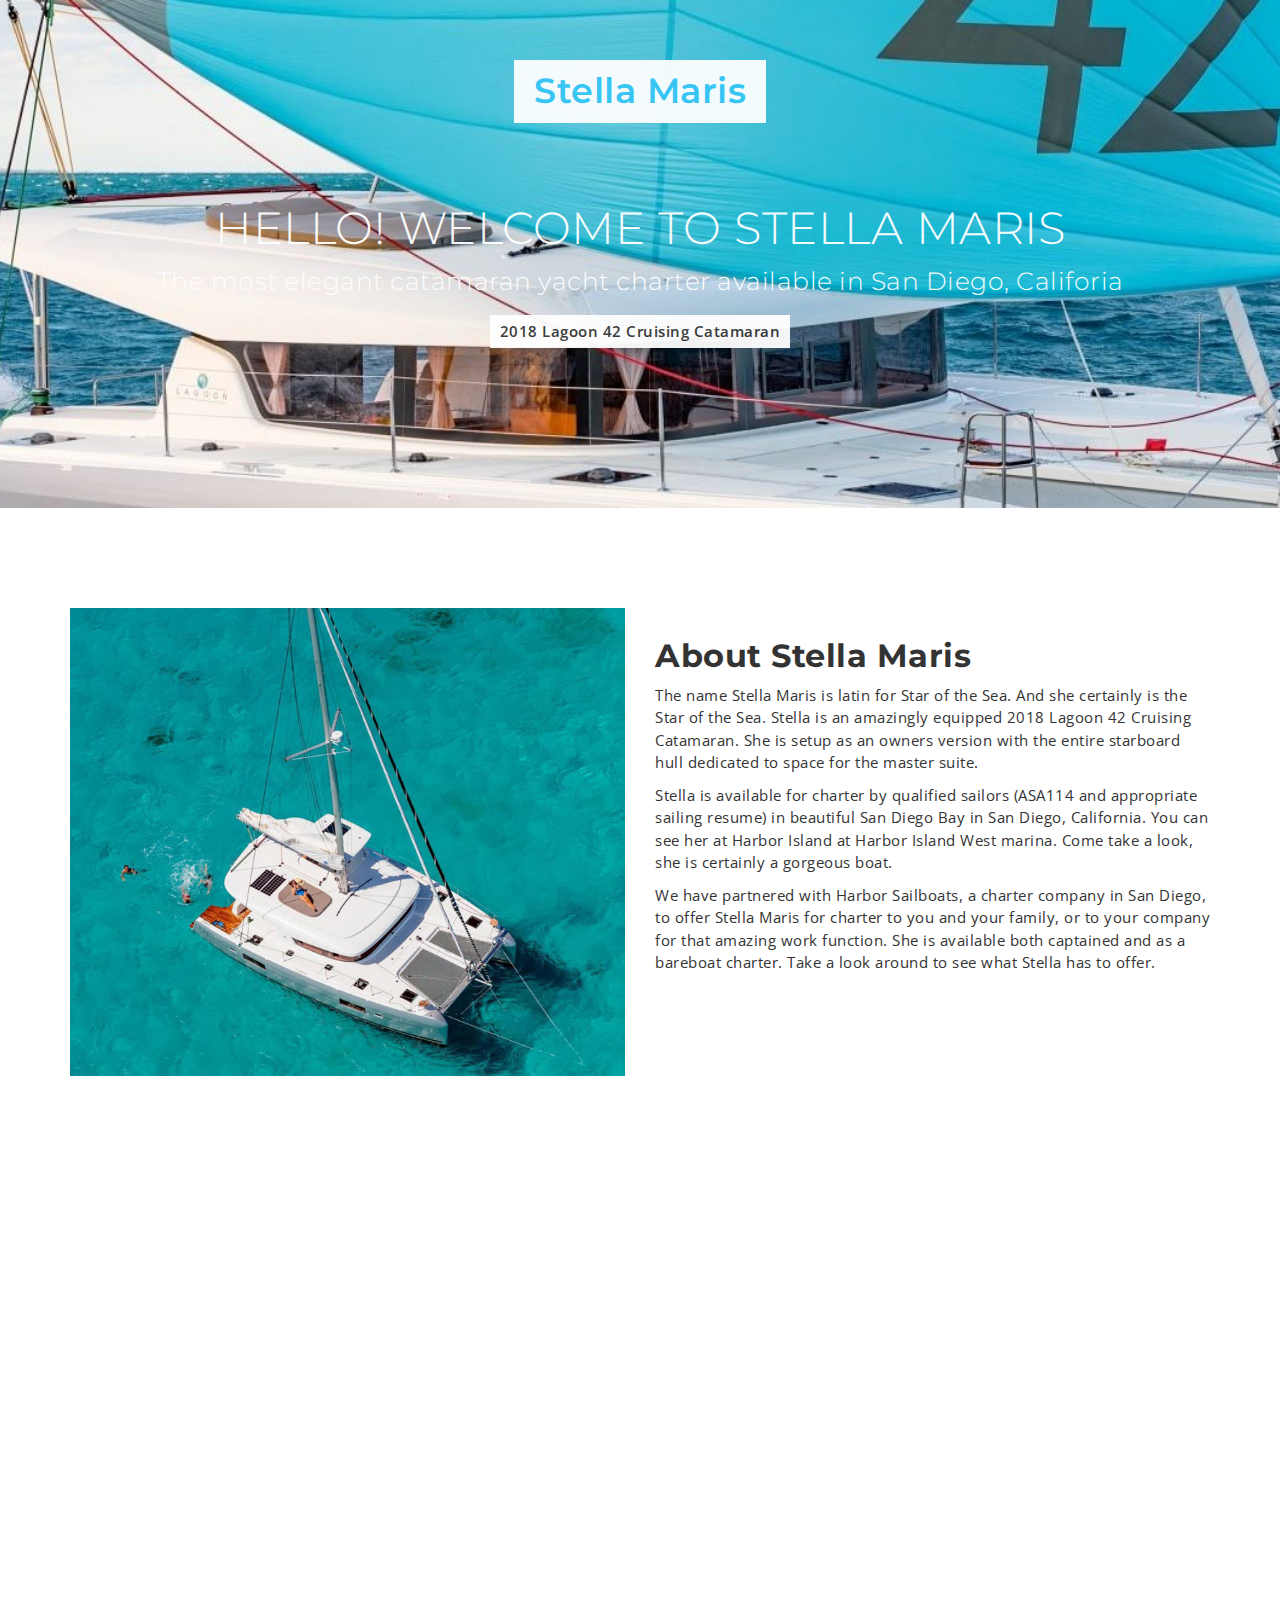
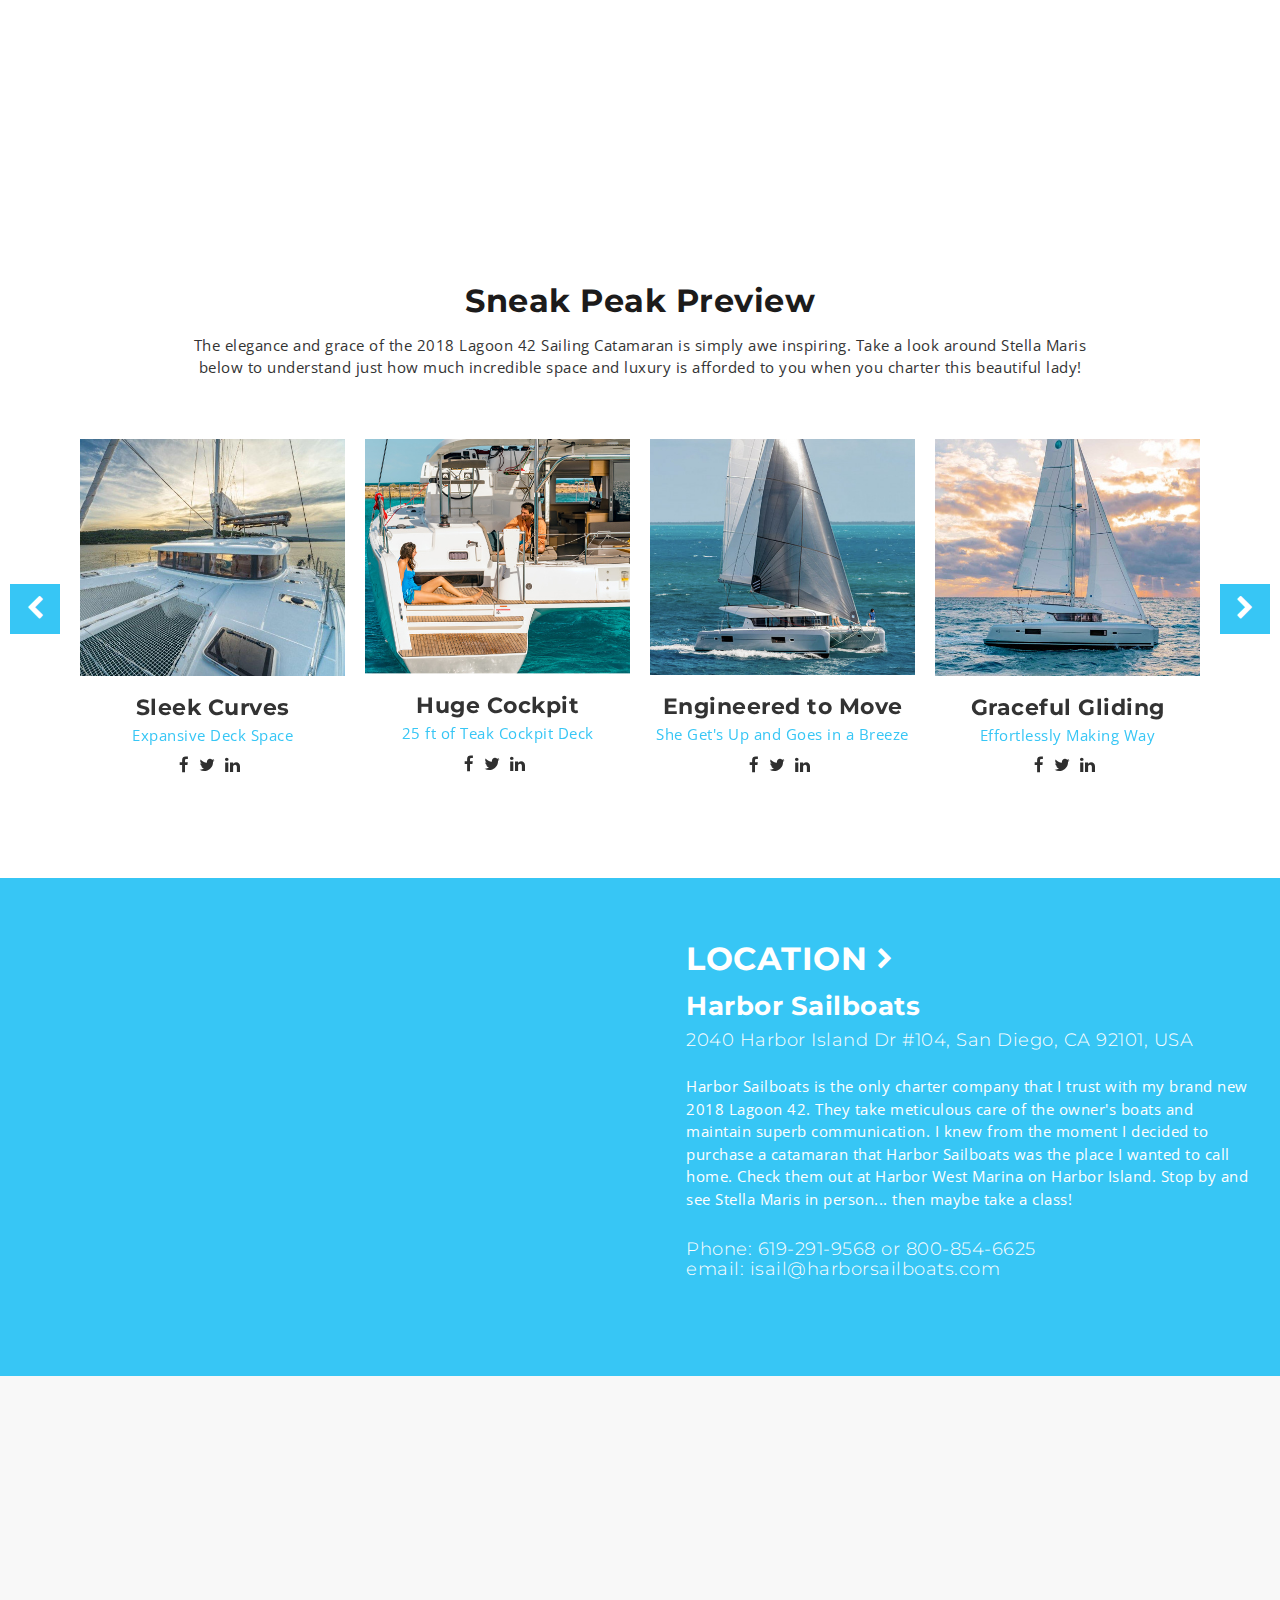
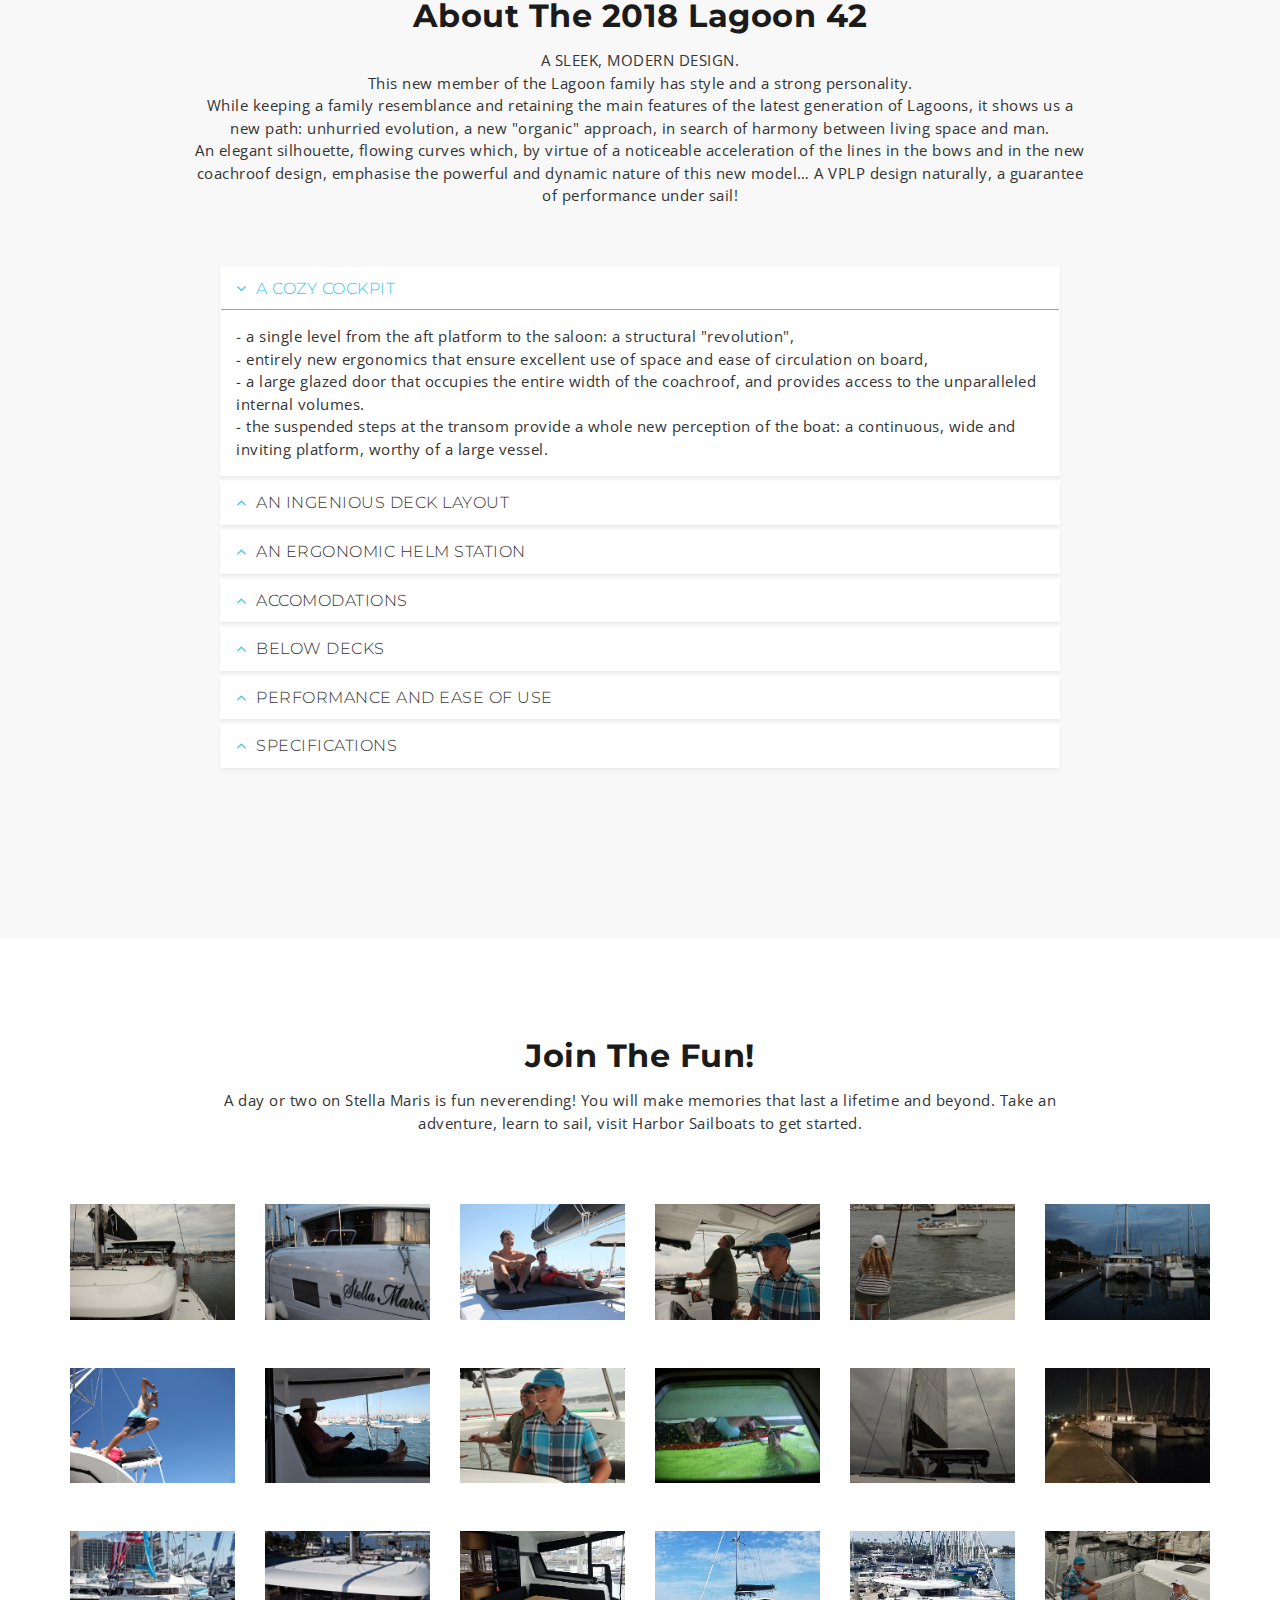
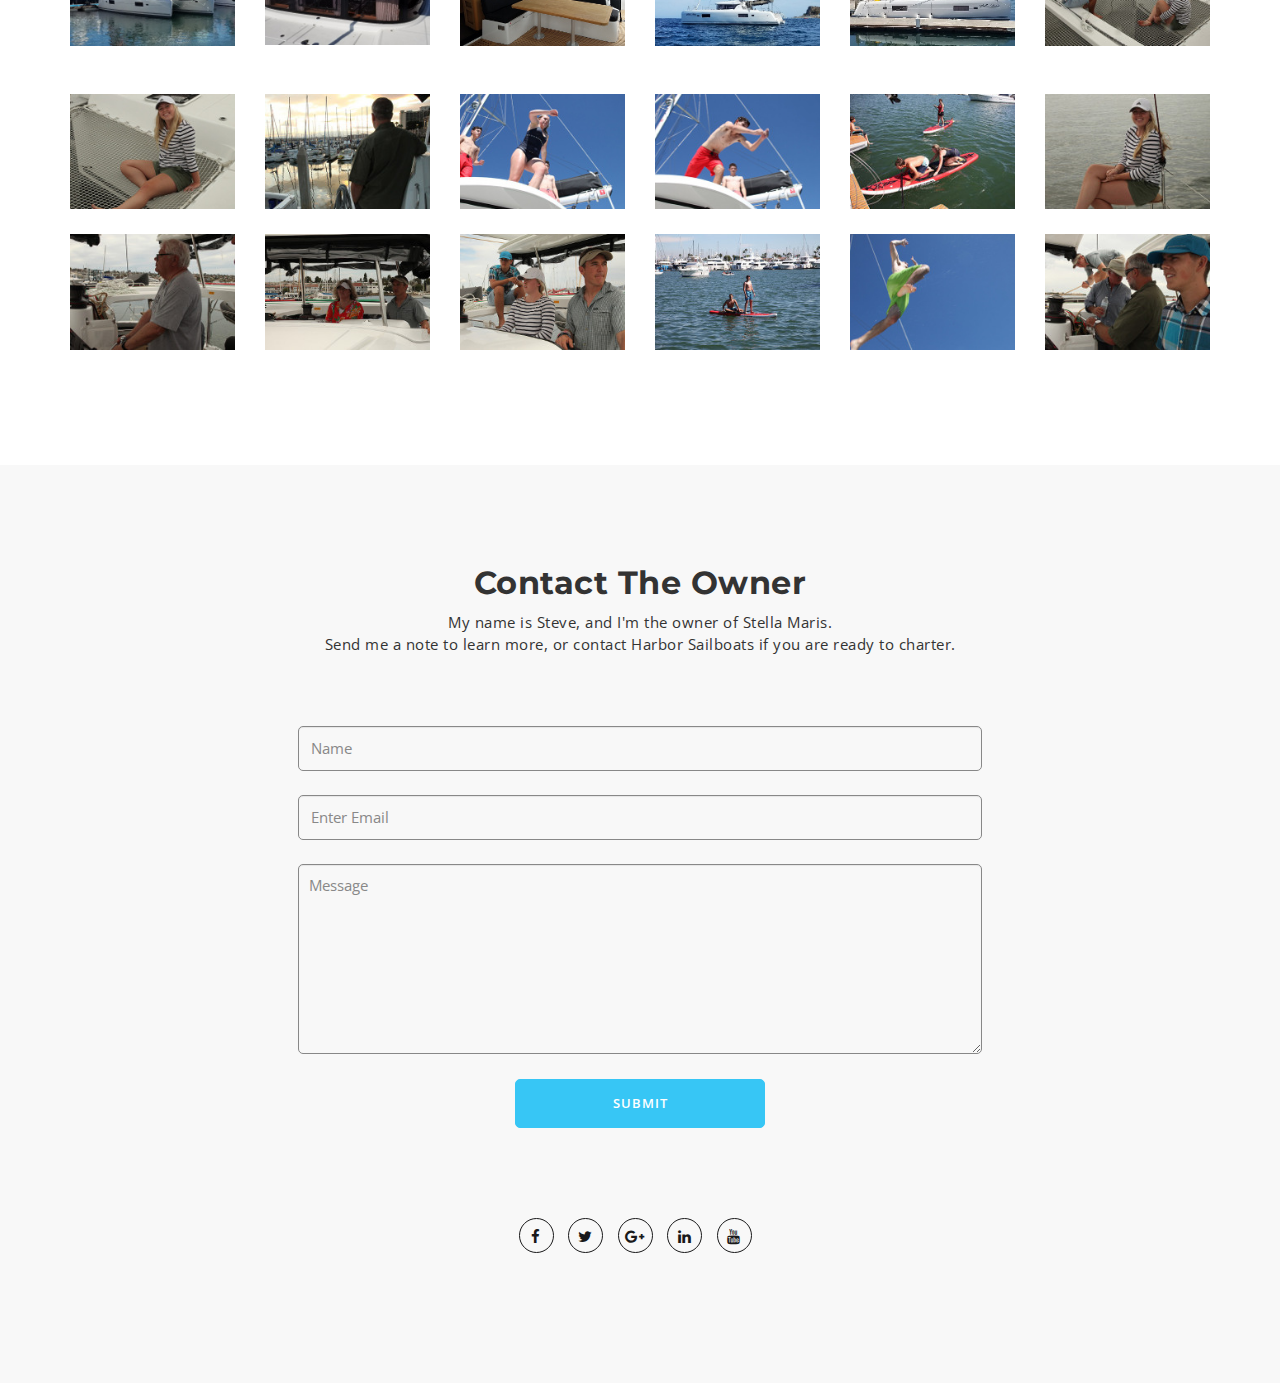
<file: Detail/index.html>
<!DOCTYPE html>
<html lang="en">
  <head>
    <meta charset="utf-8">
    <meta http-equiv="X-UA-Compatible" content="IE=edge">
    <meta name="viewport" content="width=device-width, initial-scale=1">
    <!-- The above 3 meta tags *must* come first in the head; any other head content must come *after* these tags -->
    <title>Stella Maris : Home</title>
    <!-- Favicon -->
    <link rel="shortcut icon" type="image/icon" href="assets/images/favicon.ico"/>
    <!-- Font Awesome -->
    <link href="https://maxcdn.bootstrapcdn.com/font-awesome/4.6.3/css/font-awesome.min.css" rel="stylesheet">
    <!-- Bootstrap -->
    <link href="assets/css/bootstrap.min.css" rel="stylesheet">
    <!-- Slick slider -->
    <link href="assets/css/slick.css" rel="stylesheet">
    <!-- Theme color -->
    <link id="switcher" href="assets/css/theme-color/lite-blue-theme.css" rel="stylesheet"> 

    <!-- Main Style -->
    <link href="style.css" rel="stylesheet">
	<!--Mobile Style  -->
	<link rel="stylesheet" href="assets/css/style-mobile.css">
    <!-- Fonts -->

    <!-- Open Sans for body font -->
	<link href="https://fonts.googleapis.com/css?family=Open+Sans:300,400,400i,600,700,800" rel="stylesheet">
	<!-- Montserrat for title -->
	<link href="https://fonts.googleapis.com/css?family=Montserrat" rel="stylesheet">
 
 
	
    <!-- HTML5 shim and Respond.js for IE8 support of HTML5 elements and media queries -->
    <!-- WARNING: Respond.js doesn't work if you view the page via file:// -->
    <!--[if lt IE 9]>
      <script src="https://oss.maxcdn.com/html5shiv/3.7.2/html5shiv.min.js"></script>
      <script src="https://oss.maxcdn.com/respond/1.4.2/respond.min.js"></script>
    <![endif]-->
  </head>
  <body>
  	
  	<!-- Start Header -->
	<header id="mu-hero" class="" role="banner">
		<!-- Start menu  -->
		<nav class="navbar navbar-fixed-top navbar-default mu-navbar">
		  	<div class="container">
			    <!-- Brand and toggle get grouped for better mobile display -->
			    <div class="navbar-header">
			      <button type="button" class="navbar-toggle collapsed" data-toggle="collapse" data-target="#bs-example-navbar-collapse-1" aria-expanded="false">
			        <span class="sr-only">Toggle navigation</span>
			        <span class="icon-bar"></span>
			        <span class="icon-bar"></span>
			        <span class="icon-bar"></span>
			      </button>

			      <!-- Logo -->
			      <a class="navbar-brand" href="index.html">Stella Maris</a>

			    </div>

			    <!-- Collect the nav links, forms, and other content for toggling -->
			    <div class="collapse navbar-collapse" id="bs-example-navbar-collapse-1">
			      	<ul class="nav navbar-nav mu-menu navbar-right">
			      		<li><a href="#mu-hero">Home</a></li>
				        <li><a href="#mu-about">About Stella</a></li>
			            <li><a href="#mu-speakers">Sneak Peak</a></li>
			            <li><a href="#mu-sponsors">The Fun</a></li>
			            <li><a href="#mu-contact">Contact</a></li>
			      	</ul>
			    </div><!-- /.navbar-collapse -->
		  	</div><!-- /.container-fluid -->
		</nav>
		<!-- End menu -->

		<div class="mu-hero-overlay">
			<div class="container">
				<div class="mu-hero-area">

					<!-- Start hero featured area -->
					<div class="mu-hero-featured-area">
						<!-- Start center Logo -->
						<div class="mu-logo-area">
							<!-- text based logo -->
							<a class="mu-logo" href="#">Stella Maris</a>
							<!-- image based logo -->
							<!-- <a class="mu-logo" href="#"><img src="assets/images/logo.jpg" alt="logo img"></a> -->
						</div>
						<!-- End center Logo -->

						<div class="mu-hero-featured-content">

							<h1>HELLO! WELCOME TO STELLA MARIS</h1>
							<h2>The most elegant catamaran yacht charter available in San Diego, Califoria</h2>
							<p class="mu-event-date-line">2018 Lagoon 42 Cruising Catamaran</p>

						</div>
					</div>
					<!-- End hero featured area -->

				</div>
			</div>
		</div>
	</header>
	<!-- End Header -->
	
	<!-- Start main content -->
	<main role="main">
		<!-- Start About -->
		<section id="mu-about">
			<div class="container">
				<div class="row">
					<div class="col-md-12">
						<div class="mu-about-area">
							<!-- Start Feature Content -->
							<div class="row">
								<div class="col-md-6">
									<div class="mu-about-left">
										<img class="" src="assets/images/about.jpg" alt="Men Speaker">
									</div>
								</div>
								<div class="col-md-6">
									<div class="mu-about-right">
										<h2>About Stella Maris</h2>
										<p>The name Stella Maris is latin for Star of the Sea. And she certainly is the Star of the Sea. Stella is an amazingly equipped 2018 Lagoon 42 Cruising Catamaran. She is setup as an owners version with the entire starboard hull dedicated to space for the master suite.</p>

										<p>Stella is available for charter by qualified sailors (ASA114 and appropriate sailing resume) in beautiful San Diego Bay in San Diego, California. You can see her at Harbor Island at Harbor Island West marina. Come take a look, she is certainly a gorgeous boat.</p>

										<p>We have partnered with Harbor Sailboats, a charter company in San Diego, to offer Stella Maris for charter to you and your family, or to your company for that amazing work function. She is available both captained and as a bareboat charter. Take a look around to see what Stella has to offer.</p>
									</div>
								</div>
							</div>
							<!-- End Feature Content -->

						</div>
					</div>
				</div>
			</div>
		</section>
		<!-- End About -->

		<!-- Start Video -->
		<section id="mu-video">
			<div class="mu-video-overlay">
				<div class="container">
					<div class="row">
						<div class="col-md-12">
							<div class="mu-video-area">
								<h2>Watch How Comfortable The Lagoon 42 Can Be!</h2>
								<a class="mu-video-play-btn" href="#"><i class="fa fa-play" aria-hidden="true"></i></a>
							</div>
						</div>
					</div>
				</div>
			</div>

			<!-- Start Video content -->
			<div class="mu-video-content">
				<div class="mu-video-iframe-area">
					<a class="mu-video-close-btn" href="#"><i class="fa fa-times" aria-hidden="true"></i></a>
					<iframe width="854" height="480" src="https://player.vimeo.com/video/160850432" frameborder="0" allowfullscreen></iframe>
				</div>
			</div>
			<!-- End Video content -->

		</section>
		<!-- End Video -->

		<!-- Start Speakers -->
		<section id="mu-speakers">
			<div class="container">
				<div class="row">
					<div class="col-md-12">
						<div class="mu-speakers-area">

							<div class="mu-title-area">
								<h2 class="mu-title">Sneak Peak Preview</h2>
								<p>The elegance and grace of the 2018 Lagoon 42 Sailing Catamaran is simply awe inspiring. Take a look around Stella Maris below to understand just how much incredible space and luxury is afforded to you when you charter this beautiful lady!</p>
							</div>

							<!-- Start Speakers Content -->
							<div class="mu-speakers-content">

								<div class="mu-speakers-slider">

									<!-- Start single speaker -->
									<div class="mu-single-speakers">
										<img src="assets/images/speaker-1.jpg" alt="speaker img">
										<div class="mu-single-speakers-info">
											<h3>Sleek Curves</h3>
											<p>Expansive Deck Space</p>
											<ul class="mu-single-speakers-social">
												<li><a href="https://www.facebook.com/harborsailboats/"><i class="fa fa-facebook"></i></a></li>
												<li><a href="https://twitter.com/HarborSailboats"><i class="fa fa-twitter"></i></a></li>
												<li><a href="https://www.linkedin.com/company/harbor-sailboats"><i class="fa fa-linkedin"></i></a></li>
											</ul>
										</div>
									</div>
									<!-- End single speaker -->

									<!-- Start single speaker -->
									<div class="mu-single-speakers">
										<img src="assets/images/speaker-2.jpg" alt="speaker img">
										<div class="mu-single-speakers-info">
											<h3>Huge Cockpit</h3>
											<p>25 ft of Teak Cockpit Deck</p>
											<ul class="mu-single-speakers-social">
												<li><a href="https://www.facebook.com/harborsailboats/"><i class="fa fa-facebook"></i></a></li>
												<li><a href="https://twitter.com/HarborSailboats"><i class="fa fa-twitter"></i></a></li>
												<li><a href="https://www.linkedin.com/company/harbor-sailboats"><i class="fa fa-linkedin"></i></a></li>
											</ul>
										</div>
									</div>
									<!-- End single speaker -->


									<!-- Start single speaker -->
									<div class="mu-single-speakers">
										<img src="assets/images/speaker-3.jpg" alt="speaker img">
										<div class="mu-single-speakers-info">
											<h3>Engineered to Move</h3>
											<p>She Get's Up and Goes in a Breeze</p>
											<ul class="mu-single-speakers-social">
												<li><a href="https://www.facebook.com/harborsailboats/"><i class="fa fa-facebook"></i></a></li>
												<li><a href="https://twitter.com/HarborSailboats"><i class="fa fa-twitter"></i></a></li>
												<li><a href="https://www.linkedin.com/company/harbor-sailboats"><i class="fa fa-linkedin"></i></a></li>
											</ul>
										</div>
									</div>
									<!-- End single speaker -->


									<!-- Start single speaker -->
									<div class="mu-single-speakers">
										<img src="assets/images/speaker-4.jpg" alt="speaker img">
										<div class="mu-single-speakers-info">
											<h3>Graceful Gliding</h3>
											<p>Effortlessly Making Way</p>
											<ul class="mu-single-speakers-social">
												<li><a href="https://www.facebook.com/harborsailboats/"><i class="fa fa-facebook"></i></a></li>
												<li><a href="https://twitter.com/HarborSailboats"><i class="fa fa-twitter"></i></a></li>
												<li><a href="https://www.linkedin.com/company/harbor-sailboats"><i class="fa fa-linkedin"></i></a></li>
											</ul>
										</div>
									</div>
									<!-- End single speaker -->

									<!-- Start single speaker -->
									<div class="mu-single-speakers">
										<img src="assets/images/speaker-5.jpg" alt="speaker img">
										<div class="mu-single-speakers-info">
											<h3>Master Suite Bath</h3>
											<p>Not Your Typical Boat Head</p>
											<ul class="mu-single-speakers-social">
												<li><a href="https://www.facebook.com/harborsailboats/"><i class="fa fa-facebook"></i></a></li>
												<li><a href="https://twitter.com/HarborSailboats"><i class="fa fa-twitter"></i></a></li>
												<li><a href="https://www.linkedin.com/company/harbor-sailboats"><i class="fa fa-linkedin"></i></a></li>
											</ul>
										</div>
									</div>
									<!-- End single speaker -->

									<!-- Start single speaker -->
									<div class="mu-single-speakers">
										<img src="assets/images/speaker-6.jpg" alt="speaker img">
										<div class="mu-single-speakers-info">
											<h3>Saloon With Space</h3>
											<p>Room to Relax</p>
											<ul class="mu-single-speakers-social">
												<li><a href="https://www.facebook.com/harborsailboats/"><i class="fa fa-facebook"></i></a></li>
												<li><a href="https://twitter.com/HarborSailboats"><i class="fa fa-twitter"></i></a></li>
												<li><a href="https://www.linkedin.com/company/harbor-sailboats"><i class="fa fa-linkedin"></i></a></li>
											</ul>
										</div>
									</div>
									<!-- End single speaker -->


									<!-- Start single speaker -->
									<div class="mu-single-speakers">
										<img src="assets/images/speaker-7.jpg" alt="speaker img">
										<div class="mu-single-speakers-info">
											<h3>The Galley</h3>
											<p>Room for a Chef</p>
											<ul class="mu-single-speakers-social">
												<li><a href="https://www.facebook.com/harborsailboats/"><i class="fa fa-facebook"></i></a></li>
												<li><a href="https://twitter.com/HarborSailboats"><i class="fa fa-twitter"></i></a></li>
												<li><a href="https://www.linkedin.com/company/harbor-sailboats"><i class="fa fa-linkedin"></i></a></li>
											</ul>
										</div>
									</div>
									<!-- End single speaker -->


									<!-- Start single speaker -->
									<div class="mu-single-speakers">
										<img src="assets/images/speaker-8.jpg" alt="speaker img">
										<div class="mu-single-speakers-info">
											<h3>Spacious Cabins</h3>
											<p>Light and Airy</p>
											<ul class="mu-single-speakers-social">
												<li><a href="https://www.facebook.com/harborsailboats/"><i class="fa fa-facebook"></i></a></li>
												<li><a href="https://twitter.com/HarborSailboats"><i class="fa fa-twitter"></i></a></li>
												<li><a href="https://www.linkedin.com/company/harbor-sailboats"><i class="fa fa-linkedin"></i></a></li>
											</ul>
										</div>
									</div>
									<!-- End single speaker -->
								</div>
							</div>
							<!-- End Speakers Content -->

						</div>
					</div>
				</div>
			</div>
		</section>
		<!-- End Speakers -->

		<!-- Start Venue -->
		<section id="mu-venue">
			<div class="mu-venue-area">
				<div class="row">

					<div class="col-md-6">
						<div class="mu-venue-map">
							<iframe src="https://www.google.com/maps/embed?pb=!1m18!1m12!1m3!1d3356.5060630636676!2d-117.21185962415237!3d32.72575054158334!2m3!1f0!2f0!3f0!3m2!1i1024!2i768!4f13.1!3m3!1m2!1s0x80deab0d3cc70043%3A0x1e513557027c5e20!2sHarbor+Sailboats!5e0!3m2!1sen!2sus!4v1509255397035" width="100%" height="500" frameborder="0" style="border:0" allowfullscreen></iframe>
                        </div>
					</div>

					<div class="col-md-6">
						<div class="mu-venue-address">
							<h2>LOCATION <i class="fa fa-chevron-right" aria-hidden="true"></i></h2>
							<h3>Harbor Sailboats</h3>
							<h4>2040 Harbor Island Dr #104, San Diego, CA 92101, USA</h4>
							<p>Harbor Sailboats is the only charter company that I trust with my brand new 2018 Lagoon 42. They take meticulous care of the owner's boats and maintain superb communication. I knew from the moment I decided to purchase a catamaran that Harbor Sailboats was the place I wanted to call home. Check them out at Harbor West Marina on Harbor Island. Stop by and see Stella Maris in person... then maybe take a class!</p>
                            <h4><br>Phone: 619-291-9568 or 800-854-6625<br>
                            email: isail@harborsailboats.com</h4>
						</div>
					</div>
				</div>
			</div>
		</section>
		<!-- End Venue -->

		<!-- Start FAQ -->
		<section id="mu-faq">
			<div class="container">
				<div class="row">
					<div class="col-md-12">
						<div class="mu-faq-area">

							<div class="mu-title-area">
								<h2 class="mu-title"><br><br>About the 2018 Lagoon 42</h2>
								<p>A SLEEK, MODERN DESIGN.<br>
                                    This new member of the Lagoon family has style and a strong personality. <br>
                                    While keeping a family resemblance and retaining the main features of the latest generation of Lagoons, it shows us a new path: unhurried evolution, a new "organic" approach, in search of harmony between living space and man.<br>
                                    An elegant silhouette, flowing curves which, by virtue of a noticeable acceleration of the lines in the bows and in the new coachroof design, emphasise the powerful and dynamic nature of this new model… A VPLP design naturally, a guarantee of performance under sail! </p>
							</div>

							<div class="mu-faq-content">

								<div class="panel-group" id="accordion">

							        <div class="panel panel-default">
							          <div class="panel-heading">
							            <h4 class="panel-title">
							              <a data-toggle="collapse" data-parent="#accordion" href="#collapseOne" aria-expanded="true">
							                <span class="fa fa-angle-down"></span> A COZY COCKPIT
							              </a>
							            </h4>
							          </div>
							          <div id="collapseOne" class="panel-collapse collapse in">
							            <div class="panel-body">
                                        - a single level from the aft platform to the saloon: a structural "revolution",<br>
                                        - entirely new ergonomics that ensure excellent use of space and ease of circulation on board,<br>
                                        - a large glazed door that occupies the entire width of the coachroof, and provides access to the unparalleled internal volumes.<br>
                                        - the suspended steps at the transom provide a whole new perception of the boat: a continuous, wide and inviting platform, worthy of a large vessel.							            </div>
							          </div>
							        </div>

							        <div class="panel panel-default">
							          <div class="panel-heading">
							            <h4 class="panel-title">
							              <a data-toggle="collapse" data-parent="#accordion" href="#collapseTwo">
							                <span class="fa fa-angle-up"></span> AN INGENIOUS DECK LAYOUT
							              </a>
							            </h4>
							          </div>
							          <div id="collapseTwo" class="panel-collapse collapse">
							            <div class="panel-body">
                                            The mast moved further aft and the self-tacking jib, a guarantee of performance under sail and ease of handling, provide the ability to bring all operations together in one place.							            </div>
							          </div>
							        </div>

							        <div class="panel panel-default">
							          <div class="panel-heading">
							            <h4 class="panel-title">
							              <a data-toggle="collapse" data-parent="#accordion" href="#collapseThree">
							                <span class="fa fa-angle-up"></span> AN ERGONOMIC HELM STATION
							              </a>
							            </h4>
							          </div>
							          <div id="collapseThree" class="panel-collapse collapse">
							            <div class="panel-body">
                                            Located at the coachroof bulkhead, offering many advantages:direct communication between the cockpit and saloon, improved circulation, forward and aft of the helming station,
                                            direct access to the coachroof for easier access to the boom, a composite bimini with a sliding panel to ensure a good view of the sails,
                                            a closure panel for helming station safety when under way.						            
                                        </div>
							          </div>
							        </div>

							        <div class="panel panel-default">
							          <div class="panel-heading">
							            <h4 class="panel-title">
							              <a data-toggle="collapse" data-parent="#accordion" href="#collapseFour">
							                <span class="fa fa-angle-up"></span> ACCOMODATIONS 
							              </a>
							            </h4>
							          </div>
							          <div id="collapseFour" class="panel-collapse collapse">
							            <div class="panel-body">
                                            3 cabin owners configuration … and what cabins! Island double beds for the aft cabins and beds with side access for the forward cabins,
                                            the aft cabins benefit from a bathroom with a separate shower, very large windows in the cabins offer excellent illumination and magnificent views of the surroundings, the vertical glazing in the coachroof provides saloon illumination: a well-lit, comfortable environment that is perfectly balanced between the galley and saloon areas,
                                            the U-shaped galley, fully fitted with broad work surfaces and extensive storage space, is oriented towards the external cockpit. The attention devoted to detail and the use of the volumes make this new interior a unique and enjoyable living space.							            </div>
							          </div>
							        </div>

							        <div class="panel panel-default">
							          <div class="panel-heading">
							            <h4 class="panel-title">
							              <a data-toggle="collapse" data-parent="#accordion" href="#collapseFive">
							                <span class="fa fa-angle-up"></span> BELOW DECKS 
							              </a>
							            </h4>
							          </div>
							          <div id="collapseFive" class="panel-collapse collapse">
							            <div class="panel-body">
                                            The influence of the organic architecture resonates in the interior volumes.<br>
                                            Attractive moulded wood emphasises the smooth curves of the interior furnishings, designed with care by Nauta.<br>
                                            Once again, the Italian design firm combines elegance and functionality, and offers us two versions of this new model.
                                        </div>
							          </div>
							        </div>
							        <div class="panel panel-default">
							          <div class="panel-heading">
							            <h4 class="panel-title">
							              <a data-toggle="collapse" data-parent="#accordion" href="#collapseSix">
							                <span class="fa fa-angle-up"></span> PERFORMANCE AND EASE OF USE 
							              </a>
							            </h4>
							          </div>
							          <div id="collapseSix" class="panel-collapse collapse">
							            <div class="panel-body">
                                            The mast being moved further aft offers many advantages on a cruising catamaran:a self-tacking genoa for ease of use,<br>
                                            - a larger foretriangle for a greater choice of downwind sails,<br>
                                            - a shorter boom for ease of maneuvering,<br>
                                            - a mainsail that is broader near the head, taking advantage of less turbulent wind for a real improvement in performance,<br>
                                            - re-centering of the weight, which greatly reduces pitching.                                        
                                        </div>
							          </div>
							        </div>
							        <div class="panel panel-default">
							          <div class="panel-heading">
							            <h4 class="panel-title">
							              <a data-toggle="collapse" data-parent="#accordion" href="#collapseSeven">
							                <span class="fa fa-angle-up"></span> SPECIFICATIONS 
							              </a>
							            </h4>
							          </div>
							          <div id="collapseSeven" class="panel-collapse collapse">
							            <div class="panel-body">
                                            Length over all: 12,80m / 42'<br>
                                            Beam: 7,70m / 25'3"<br>
                                            Draft: 1,25m / 4'1"<br>
                                            Mast clearance: 20,65m / 67'9"<br>
                                            Light displacement (EEC): 12,1 t / 26681 Lbs<br>
                                            Sail area: 90 m² / 968 sq.ft<br>
                                            Full-batten mainsail: 55m² / 592 sq.ft<br>
                                            Square top mainsail: 59m² / 635 sq.ft<br>
                                            Self tacking jib: 35m² / 377 sq.ft<br>
                                            Code 0: 68m² / 732 sq.ft<br>
                                            Engines: 2 x 57 CV / 2 x 57 HP<br>
                                            Fuel capacity: 300 l / 79 US gal<br>
                                            Fresh water capacity: 300 l / 79 US gal<br>
                                            No. Of berths: 6 to 12<br>
                                            EC certification: A :12 ; B :14 ; C : 20 ; D: 30<br>
                                        </div>
							          </div>
							        </div>


							    </div>
							</div>

						</div>
					</div>
				</div>
			</div>
		</section>
		<!-- End FAQ -->
        <br><br><br>
		<!-- Start Sponsors -->
		<section id="mu-sponsors">
			<div class="container">
				<div class="row">
					<div class="col-md-12">
						<div class="mu-sponsors-area">
							
							<div class="mu-title-area">
								<h2 class="mu-title">Join The Fun!</h2>
								<p>A day or two on Stella Maris is fun neverending! You will make memories that last a lifetime and beyond. Take an adventure, learn to sail, visit Harbor Sailboats to get started.</p>
							</div>
							
							<!-- Start spnonsors brand logo -->
							<div class="mu-sponsors-content">
								<div class="row">
									<div class="col-md-2 col-sm-4 col-xs-4">
										<div class="mu-sponsors-single">
											<img src="assets/images/sponsor-logo-1.png" alt="Brand Logo">
										</div>
									</div>

									<div class="col-md-2 col-sm-4 col-xs-4">
										<div class="mu-sponsors-single">
											<img src="assets/images/sponsor-logo-2.png" alt="Brand Logo">
										</div>
									</div>

									<div class="col-md-2 col-sm-4 col-xs-4">
										<div class="mu-sponsors-single">
											<img src="assets/images/sponsor-logo-3.png" alt="Brand Logo">
										</div>
									</div>

									<div class="col-md-2 col-sm-4 col-xs-4">
										<div class="mu-sponsors-single">
											<img src="assets/images/sponsor-logo-4.png" alt="Brand Logo">
										</div>
									</div>

										<div class="col-md-2 col-sm-4 col-xs-4">
										<div class="mu-sponsors-single">
											<img src="assets/images/sponsor-logo-5.png" alt="Brand Logo">
										</div>
									</div>

									<div class="col-md-2 col-sm-4 col-xs-4">
										<div class="mu-sponsors-single">
											<img src="assets/images/sponsor-logo-6.png" alt="Brand Logo">
										</div>
									</div>
                                </div>
                                <br>
    							<div class="row">
									<div class="col-md-2 col-sm-4 col-xs-4">
										<div class="mu-sponsors-single">
											<img src="assets/images/sponsor-logo-7.png" alt="Brand Logo">
										</div>
									</div>

									<div class="col-md-2 col-sm-4 col-xs-4">
										<div class="mu-sponsors-single">
											<img src="assets/images/sponsor-logo-8.png" alt="Brand Logo">
										</div>
									</div>

									<div class="col-md-2 col-sm-4 col-xs-4">
										<div class="mu-sponsors-single">
											<img src="assets/images/sponsor-logo-9.png" alt="Brand Logo">
										</div>
									</div>

									<div class="col-md-2 col-sm-4 col-xs-4">
										<div class="mu-sponsors-single">
											<img src="assets/images/sponsor-logo-10.png" alt="Brand Logo">
										</div>
									</div>

									<div class="col-md-2 col-sm-4 col-xs-4">
										<div class="mu-sponsors-single">
											<img src="assets/images/sponsor-logo-11.png" alt="Brand Logo">
										</div>
									</div>

									<div class="col-md-2 col-sm-4 col-xs-4">
										<div class="mu-sponsors-single">
											<img src="assets/images/sponsor-logo-12.png" alt="Brand Logo">
										</div>
									</div>
								</div>
                                <br>
    							<div class="row">
									<div class="col-md-2 col-sm-4 col-xs-4">
										<div class="mu-sponsors-single">
											<img src="assets/images/sponsor-logo-13.jpg" alt="Brand Logo">
										</div>
									</div>

									<div class="col-md-2 col-sm-4 col-xs-4">
										<div class="mu-sponsors-single">
											<img src="assets/images/sponsor-logo-14.jpg" alt="Brand Logo">
										</div>
									</div>

									<div class="col-md-2 col-sm-4 col-xs-4">
										<div class="mu-sponsors-single">
											<img src="assets/images/sponsor-logo-15.jpg" alt="Brand Logo">
										</div>
									</div>

									<div class="col-md-2 col-sm-4 col-xs-4">
										<div class="mu-sponsors-single">
											<img src="assets/images/sponsor-logo-16.jpg" alt="Brand Logo">
										</div>
									</div>

									<div class="col-md-2 col-sm-4 col-xs-4">
										<div class="mu-sponsors-single">
											<img src="assets/images/sponsor-logo-17.jpg" alt="Brand Logo">
										</div>
									</div>

									<div class="col-md-2 col-sm-4 col-xs-4">
										<div class="mu-sponsors-single">
											<img src="assets/images/sponsor-logo-18.jpg" alt="Brand Logo">
										</div>
									</div>
								</div>
                                <br>
    							<div class="row">
									<div class="col-md-2 col-sm-4 col-xs-4">
										<div class="mu-sponsors-single">
											<img src="assets/images/sponsor-logo-19.jpg" alt="Brand Logo">
										</div>
									</div>

									<div class="col-md-2 col-sm-4 col-xs-4">
										<div class="mu-sponsors-single">
											<img src="assets/images/sponsor-logo-20.jpg" alt="Brand Logo">
										</div>
									</div>

									<div class="col-md-2 col-sm-4 col-xs-4">
										<div class="mu-sponsors-single">
											<img src="assets/images/sponsor-logo-21.jpg" alt="Brand Logo">
										</div>
									</div>

									<div class="col-md-2 col-sm-4 col-xs-4">
										<div class="mu-sponsors-single">
											<img src="assets/images/sponsor-logo-22.jpg" alt="Brand Logo">
										</div>
									</div>

									<div class="col-md-2 col-sm-4 col-xs-4">
										<div class="mu-sponsors-single">
											<img src="assets/images/sponsor-logo-23.jpg" alt="Brand Logo">
										</div>
									</div>

									<div class="col-md-2 col-sm-4 col-xs-4">
										<div class="mu-sponsors-single">
											<img src="assets/images/sponsor-logo-24.jpg" alt="Brand Logo">
										</div>
									</div>
								</div>
							</div>
                                <br>
    							<div class="row">
									<div class="col-md-2 col-sm-4 col-xs-4">
										<div class="mu-sponsors-single">
											<img src="assets/images/sponsor-logo-25.jpg" alt="Brand Logo">
										</div>
									</div>

									<div class="col-md-2 col-sm-4 col-xs-4">
										<div class="mu-sponsors-single">
											<img src="assets/images/sponsor-logo-26.jpg" alt="Brand Logo">
										</div>
									</div>

									<div class="col-md-2 col-sm-4 col-xs-4">
										<div class="mu-sponsors-single">
											<img src="assets/images/sponsor-logo-27.jpg" alt="Brand Logo">
										</div>
									</div>

									<div class="col-md-2 col-sm-4 col-xs-4">
										<div class="mu-sponsors-single">
											<img src="assets/images/sponsor-logo-28.jpg" alt="Brand Logo">
										</div>
									</div>

									<div class="col-md-2 col-sm-4 col-xs-4">
										<div class="mu-sponsors-single">
											<img src="assets/images/sponsor-logo-29.jpg" alt="Brand Logo">
										</div>
									</div>

									<div class="col-md-2 col-sm-4 col-xs-4">
										<div class="mu-sponsors-single">
											<img src="assets/images/sponsor-logo-30.jpg" alt="Brand Logo">
										</div>
									</div>
								</div>
							<!-- End spnonsors brand logo -->
						</div>
					</div>
				</div>
			</div>
		</section>
		<!-- End Sponsors -->
        <br><br><br><br><br><br>

		<!-- Start Contact -->
		<section id="mu-contact">
			<div class="container">
				<div class="row">
					<div class="col-md-12">
						<div class="mu-contact-area">

							<div class="mu-title-area">
								<h2 class="mu-heading-title">Contact The Owner</h2>
								<p>My name is Steve, and I'm the owner of Stella Maris.<br>Send me a note to learn more, or contact Harbor Sailboats if you are ready to charter.</p>
							</div>

							<!-- Start Contact Content -->
							<div class="mu-contact-content">
								<div class="row">

								<div class="col-md-12">
									<div class="mu-contact-form-area">
										<div id="form-messages"></div>
											<form id="ajax-contact" method="post" action="mailer.php" class="mu-contact-form">
												<div class="form-group">                
													<input type="text" class="form-control" placeholder="Name" id="name" name="name" required>
												</div>
												<div class="form-group">                
													<input type="email" class="form-control" placeholder="Enter Email" id="email" name="email" required>
												</div>              
												<div class="form-group">
													<textarea class="form-control" placeholder="Message" id="message" name="message" required></textarea>
												</div>
												<button type="submit" class="mu-send-msg-btn"><span>SUBMIT</span></button>
								            </form>
										</div>
									</div>
								</div>
							</div>
							<!-- End Contact Content -->
						</div>
					</div>
				</div>
			</div>
		</section>
		<!-- End Contact -->

	</main>
	
	<!-- End main content -->	
			
	<br><br>		
	<!-- Start footer -->
	<footer id="mu-footer" role="contentinfo">
			<div class="container">
				<div class="mu-footer-area">
					<div class="mu-footer-top">
						<div class="mu-social-media">
							<a href="https://www.facebook.com/harborsailboats"><i class="fa fa-facebook"></i></a>
							<a href="https://twitter.com/HarborSailboats"><i class="fa fa-twitter"></i></a>
							<a href="https://plus.google.com/103163672385262578742"><i class="fa fa-google-plus"></i></a>
							<a href="https://www.linkedin.com/company/harbor-sailboats"><i class="fa fa-linkedin"></i></a>
							<a href="https://www.youtube.com/channel/UCc_NIAcBCXuR20yczjAwhJw"><i class="fa fa-youtube"></i></a>
						</div>
					</div>
				</div>
			</div>
        <br><br><br><br>
	</footer>
	<!-- End footer -->

	
	
    <!-- jQuery library -->
    <script src="https://ajax.googleapis.com/ajax/libs/jquery/1.11.3/jquery.min.js"></script>
    <!-- Include all compiled plugins (below), or include individual files as needed -->
    <!-- Bootstrap -->
    <script src="assets/js/bootstrap.min.js"></script>
	<!-- Slick slider -->
    <script type="text/javascript" src="assets/js/slick.min.js"></script>
    <!-- Event Counter -->
    <script type="text/javascript" src="assets/js/jquery.countdown.min.js"></script>
    <!-- Ajax contact form  -->
    <script type="text/javascript" src="assets/js/app.js"></script>
  
       
	
    <!-- Custom js -->
	<script type="text/javascript" src="assets/js/custom.js"></script>

	
	
    
  </body>
</html>
</file>
<file: Detail/assets/css/theme-color/lite-blue-theme.css>
/*=======================================
Template Design By MarkUps	
Author URI : http://www.markups.io/
========================================*/


.mu-primary-btn:hover,
.mu-primary-btn:focus,
.mu-copy-right a:hover,
.mu-copy-right a:focus,
.mu-send-msg-btn:hover,
.mu-send-msg-btn:focus,
.mu-faq-content .panel-title a:hover,
.mu-faq-content .panel-title a:focus,
.mu-faq-content .panel-title a[aria-expanded="true"],
.mu-faq-content .panel-title a>span,
.mu-menu ul li a:hover,
.mu-menu ul li a:focus,
.mu-single-speakers-info p,
.mu-single-speakers-social li a:hover,
.mu-single-speakers-social li a:focus,
.mu-logo,
.mu-logo:hover,
.mu-logo:focus,
#mu-hero .navbar-default .navbar-brand,
.mu-navbar .mu-menu li a:hover,
.mu-navbar .mu-menu li a:focus,
.mu-single-event .mu-event-time {
	color: #37c6f5;
} 

.mu-speakers-slider .slick-next,
.mu-speakers-slider .slick-prev,
#mu-venue,
.mu-popular-price .mu-price-tag,
.mu-navbar .navbar-toggle,
.mu-navbar .navbar-toggle:hover,
.mu-navbar .navbar-toggle:focus,
.navbar-default .navbar-nav > .active > a, 
.navbar-default .navbar-nav > .active > a:focus, 
.navbar-default .navbar-nav > .active > a:hover,
.mu-schedule-menu li a:hover,
.mu-schedule-menu li a:focus,
.mu-schedule-menu li.active a,
.mu-schedule-menu li.active a:hover,
.mu-schedule-menu li.active a:focus {
	background-color: #37c6f5;
}

.mu-social-media a:hover,
.mu-social-media a:focus {
	border: 1px solid #37c6f5;
	color: #37c6f5;
}

.mu-contact-form .form-control:focus,
.mu-schedule-menu li a {
	border: 1px solid #37c6f5;    
} 

.mu-send-msg-btn,
.mu-register-btn:hover,
.mu-register-btn:focus,
.mu-popular-price .mu-register-btn {
	border: 1px solid #37c6f5;
	background-color: #37c6f5;
}

.mu-faq-content .panel-default > .panel-heading + .panel-collapse > .panel-body {
	border-top-color: #37c6f5;

}

.mu-reg-submit-btn:hover,
.mu-reg-submit-btn:focus {
	background-color: #37c6f5;
	border: 2px solid #37c6f5;
}
</file>
<file: Detail/style.css>
/*
Template Name: Eventoz	
Author: MarkUps
Author URI: http://www.markups.io/
Version: 1.0
*/


/* Table of Content
==================================================
#BASIC TYPOGRAPHY
#HEADER	
#MENU 
#ABOUT US
#VIDEO
#SCHEDULE
#SPEAKERS
#VENUE
#PRICING PLANS
#REGISTER FORM
#FAQ
#OUR
#CONTACT US
#FOOTER
#RESPONSIVE STYLE
*/


/*--------------------*/
/* BASIC TYPOGRAPHY */
/*--------------------*/

body,
html {
	overflow-x:hidden;
}

body {
	font-family: 'Open Sans', sans-serif;
	font-size: 15px;
	letter-spacing: 0.5px;
	line-height: 1.5;
}

ul {
	padding: 0;
	margin: 0;
}

ul li {
	list-style: disc;
	font-size: 17px;
	line-height: 1.59;
}

a { 
	text-decoration: none;
	color: #2f2f2f;  
}

a:hover,
a:focus {
	outline: none;
	text-decoration: none;
}

h1,
h2,
h3,
h4,
h5,
h6 {
	font-family: 'Montserrat', sans-serif;
	font-weight: 700;
	margin-top: 0;
}


h1 {
	font-size: 38px;
}

h2 {  
	font-size: 32px; 
	line-height: 1.13; 
}

h3 {  
	font-size: 26px;  
}

h4 {  
	font-size: 22px;  
}

h5 {  
	font-size: 20px;  
}

h6 {  
	font-size: 18px;  
}

img {
	border: none;
	max-width: 100%;
}

code {
	background-color: #ee6e73;
	border-radius: 2px;
	color: #fff;
	padding: 2px 4px;
}

pre {
	background-color: #f8f8f8;
	border: 1px solid #eee;
	border-radius: 4px;
	padding: 10px;
}

pre code {
	background-color: transparent;
	color: #333;
}

del{
	text-decoration-color: #ee6e73;
}

kbd {
	background-color: #ddd;
	padding: 4px 6px;
	border-radius: 2px;
	color: ;
}

address {
	line-height: 1.5;
	padding-left: 10px;
}

dl dt {
	font-weight: 700;
}

dl dd {
	margin-left: 0;
}

blockquote {
	background-color: #f8f8f8;
	border-radius: 0 4px 4px 0;
	padding: 5px 15px;
	
}

blockquote p {
	margin-top: 10px;
}

button {
	padding: 5px 15px;
	border: none;
}

button:focus {
	outline: none;
	border: none;
}


/* ========= BUTTON =========*/

.mu-primary-btn {
	background-color: transparent;
	border-radius: 4px;
	border: 2px solid #ffffff;
	color: #fff;
	display: inline-block;
	font-size: 14px;
	font-weight: 700;
	letter-spacing: 1.5px;
	padding: 12px 35px;
	-webkit-transition: all 0.5s;
	transition: all 0.5s;
}

.mu-primary-btn:hover,
.mu-primary-btn:focus {
	background-color: #fff;
}

.mu-send-msg-btn {
	color: #555;
	font-size: 13px;
	font-weight: 600;
	letter-spacing: 1px;
	text-align: center;
	padding: 14px 24px;
	margin-top: 10px;
	-webkit-transition: all 0.5s;
	transition: all 0.5s;
	width: 250px;
	color: #fff;
	border-radius: 5px;
}

.mu-send-msg-btn:hover,
.mu-send-msg-btn:focus {
	background-color: #fff;
}



/*--------------------*/
/* HEADER */
/*--------------------*/

#mu-hero {
	background-image: url("assets/images/head-featured-bg.jpg");
	display: inline;
	float: left;
	width: 100%;
	background-position: center center;
	background-attachment: fixed;
	-webkit-background-size: cover;
	background-size: cover;
}

.mu-hero-overlay {
	display: inline;
	float: left;
	opacity: 0.94;
	width: 100%;
}

.mu-logo-area {
	display: inline;
	float: left;
	text-align: center;
	width: 100%;
}

.mu-logo {
	font-size: 35px;
	font-family: 'Montserrat', sans-serif;
	display: inline-block;
	font-weight: 600;
	background: #fff;
	padding: 5px 20px;
	margin-bottom: 30px;
}


.mu-menu-btn {
	position: fixed;
	right: 15%;
	top: 50px;
	color: #fff;
	font-size: 25px;
	border: 2px solid #fff;
	padding: 5px 14px;
	z-index: 999;
	-webkit-transition: all 0.5s;
	-o-transition: all 0.5s;
	transition: all 0.5s;
}

.mu-menu-btn:hover,
.mu-menu-btn:focus {
	border: 2px solid #fff;
}



/*=== Featured section ===*/

.mu-hero-featured-area {
	display: inline;
	float: left;
	padding: 60px 0 150px;
	width: 100%;
}

.mu-hero-featured-content {
	display: inline;
	float: right;
	margin-top: 50px;
	text-align: center;
	width: 100%;
}

.mu-hero-featured-content h1 {
	font-size: 45px;
	color: #fff;
	font-weight: 300;
	margin-bottom: 15px;
}


.mu-hero-featured-content h2 {
	color: #fff;
	font-size: 25px;
	font-weight: 300;
}

.mu-event-date-line {
	background-color: #fff;
	color: #333;
	padding: 5px 10px;
	display: inline-block;
	margin-top: 10px;
	font-weight: 600;
}

.mu-event-counter-area {
	display: inline;
	float: left;
	margin-top: 50px;
	width: 100%;
}

#mu-event-counter{
	display: inline;
	float: left;
	width: 100%;
	text-align: center;
}

.mu-event-counter-block {
	border: 2px solid #fff;
	border-radius: 50%;
	display: inline-block;
	height: 180px;
	width: 180px;
	text-align: center;
	font-size: 22px;
	color: #fff;
	margin: 0 20px;
	font-weight: 300;
}

.mu-event-counter-block span {
	display: block;
	font-size: 40px;
	font-weight: 700;
	padding-top: 56px;
	line-height: 40px;
}

/*--------------------*/
/* MENU */
/*--------------------*/

#mu-hero .navbar-default {
	background-color: #fff;
	border-color: #e7e7e7;
	padding: 5px 0;
}

.mu-navbar {
	top: -150px;
	transition: all 0.5s;
}

.mu-nav-show {
	top: 0px;
}

#mu-hero .navbar-default .navbar-brand {
	padding: 15px 15px;
	font-size: 28px;
	line-height: 20px;
}

.mu-navbar .mu-menu li a {
	color: #333;
	-webkit-transition: all 0.5s;
	-o-transition: all 0.5s;
	transition: all 0.5s;
}

.navbar-default .navbar-nav > .active > a, 
.navbar-default .navbar-nav > .active > a:focus, 
.navbar-default .navbar-nav > .active > a:hover {
	color: #fff;
}



/*--------------------*/
/* ABOUT US */
/*--------------------*/


#mu-about {
	background-color: #fff;
	display: inline;
	float: left;
	width: 100%;
}

.mu-about-area {
	display: inline;
	float: left;
	padding: 100px 0;
	width: 100%;
}

.mu-title-area {
	display: inline;
	float: left;
	text-align: center;
	padding: 0 120px;
	width: 100%;
}

.mu-title {
	color: #1c1b1b;
	margin-bottom: 15px;
	padding: 0;
	z-index: 10;
	text-transform: capitalize;
}

.mu-about-left {
	display: inline;
	float: left;
	width: 100%;
}

.mu-about-right {
	display: inline;
	float: left;
	margin-top: 30px;
	width: 100%;
}



/*--------------------*/
/* VIDEO */
/*--------------------*/


#mu-video {
	background-image: url("assets/images/about-video-bg.jpg");
	background-attachment: fixed;
	background-position: center center;
	-webkit-background-size: cover;
	background-size: cover;
	display: inline;
	float: left;
	width: 100%;
}

.mu-video-overlay {
	display: inline;
	float: left;
	opacity: 0.85;
	width: 100%;
}

.mu-video-area {
	display: inline;
	float: left;
	padding: 200px 0;
	text-align: center;
	width: 100%;
}

.mu-video-area h2 {
	color: #fff;
}

.mu-video-content {
	display: inline;
	float: left;
	width: 100%;
}

.mu-video-play-btn,
.mu-video-close-btn {
	color: #fff;
	font-size: 22px;
	border: 2px solid #fff;
	border-radius: 50%;
	width: 60px;
	display: inline-block;
	height: 60px;
	line-height: 55px;
	text-align: center;
	margin-top: 100px;
	-webkit-transition: all 0.5s;
	-o-transition: all 0.5s;
	transition: all 0.5s;
}

.mu-video-play-btn:hover,
.mu-video-play-btn:focus {
	color: #fff;
	-webkit-transform: scale(1.2);
	        transform: scale(1.2);
}

.mu-video-close-btn {
	border-radius: 50%;
	color: #fff;
	font-size: 18px;
	border: 2px solid #fff;
	position: absolute;
	top: 0;
	right: 15%;
	display: inline-block;
	height: 50px;
	line-height: 45px;
	text-align: center;
	margin-top: 100px;
	-webkit-transition: all 0.5s;
	-o-transition: all 0.5s;
	transition: all 0.5s;
	width: 50px;
}

.mu-video-close-btn:hover,
.mu-video-close-btn:focus {
	color: #fff;
	-webkit-transform: scale(1.2);
	        transform: scale(1.2);
}

.mu-video-iframe-area {
	background-color: rgba(0,0,0,0.84);
	position: fixed;
	top: 0;
	left: 0;
	right: 0;
	bottom: 0;
	width: 100%;
	height: 100%;
	padding: 12% 0;
	text-align: center;
	z-index: 9999;
	display: none;
	-webkit-transition: all 0.5s;
	-o-transition: all 0.5s;
	transition: all 0.5s;
}

.mu-video-iframe-display {
	display: block;
}

.mu-video-iframe-area iframe {

}


/*--------------------*/
/* EVENT SCHEDULE */
/*--------------------*/

#mu-schedule {
	background-color: #f8f8f8;
	display: inline;
	float: left;
	width: 100%;
}

.mu-schedule-area {
	display: inline;
	float: left;
	padding: 100px 0;
	width: 100%;
}

.mu-schedule-content-area  {
	display: inline;
	float: left;
	margin-top: 50px;
	width: 100%;
}

.mu-schedule-menu {
	text-align: center;
	border: none;
}


.mu-schedule-menu li {
	float: none;
	display: inline-block;
}

.mu-schedule-menu li a {
	border-radius: 0;
	margin: 0 10px;
	-webkit-transition: all 0.5s;
	-o-transition: all 0.5s;
	transition: all 0.5s;
}

.mu-schedule-menu li a:hover,
.mu-schedule-menu li a:focus,
.mu-schedule-menu li.active a,
.mu-schedule-menu li.active a:hover,
.mu-schedule-menu li.active a:focus {
	color: #fff;
}

.mu-schedule-content{
	margin-top: 50px;
}

.mu-event-timeline ul li {
	list-style-type: none;
	position: relative;
	width: 2px;
	margin: 0 auto;
	padding-top: 50px;
	background-color: #ddd;
	-webkit-transition: all 0.5s;
	-o-transition: all 0.5s;
	transition: all 0.5s;
}

.mu-event-timeline ul li::after {
	content: '';
	position: absolute;
	left: 50%;
	top: 70px;
	transform: translateX(-50%);
	height: 24px;
	width: 24px;
	border-radius: 50%;
	background: inherit;
}


.mu-event-timeline ul li .mu-single-event {
	background-color: #fff;
	-webkit-box-shadow: 0 0 16px 0 rgba(32,32,47,0.16);
	-moz-box-shadow: 0 0 16px 0 rgba(32,32,47,0.16);
	box-shadow: 0 0 16px 0 rgba(32,32,47,0.16);
	position: relative;
	top: 0;
	width: 400px;
	padding: 15px;
	text-align: left;
}

.mu-event-timeline ul li:nth-child(2n) .mu-single-event {
	left: 50px;
}

.mu-event-timeline ul li:nth-child(2n+1) .mu-single-event {
	left: -450px;
	text-align: right;
}

.mu-event-timeline ul li .mu-single-event img {
	height: 80px;
	width: 80px;
	float: left;
	border-radius: 50%;
	margin-right: 15px;
}

.mu-event-timeline ul li:nth-child(2n+1) .mu-single-event img {
	float: right;
	margin-right: 0;
	margin-left: 15px;
}

.mu-event-timeline ul li .mu-single-event::before {
	content: '';
	position: absolute;
	top: 23px;
	width: 0;
	height: 0;
	border-style: solid;
}

.mu-event-timeline ul li:nth-child(2n+1) .mu-single-event::before {
	right: -15px;
	border-width: 8px 0 8px 16px;
	border-color: transparent transparent transparent #fff;
}

.mu-event-timeline ul li:nth-child(2n) .mu-single-event::before {
	left: -16px;
	border-width: 8px 16px 8px 0;
	border-color: transparent #fff transparent transparent;
}

.mu-event-timeline ul li .mu-single-event h3 {
	margin-bottom: 5px;
	font-size: 16px;
}

.mu-event-timeline ul li .mu-single-event p {
	margin-bottom: 5px;
}

.mu-event-timeline ul li .mu-single-event span {
	font-size: 12px;
}


/*--------------------*/
/* SPEAKERS */
/*--------------------*/


#mu-speakers {
	background-color: #fff;
	display: inline;
	float: left;
	width: 100%;
}

.mu-speakers-area {
	display: inline;
	float: left;
	padding: 100px 0;
	width: 100%;
}

.mu-speakers-content{
	display: inline;
	float: left;
	margin-top: 50px;
	width: 100%;
}

.mu-single-speakers {
	padding: 0 10px;
	outline: none;
	text-align: center;
	-webkit-transition: all 0.3s ease 0s;
	transition: all 0.3s ease 0s;
}

.mu-speakers-slider .slick-next {
	right: -60px;
}

.mu-speakers-slider .slick-prev {
	left: -60px;
}

.mu-single-speakers-info {
	display: inline;
	float: left;
	margin-top: 20px;
	width: 100%;
}

.mu-single-speakers-info h3 {
	margin-bottom: 4px;
	font-size: 22px;
}

.mu-single-speakers-info p {
	margin-bottom: 5px;
}

.mu-single-speakers-social {

}

.mu-single-speakers-social li {
	display: inline-block;
}

.mu-single-speakers-social li a {
	display: inline-block;
	margin-right: 5px;
	-webkit-transition: all 0.5s;
	-o-transition: all 0.5s;
	transition: all 0.5s;
}


/*--------------------*/
/* VENUE */
/*--------------------*/

#mu-venue {
	display: inline;
	float: left;
	width: 100%;
}

.mu-venue-area {
	display: inline;
	float: left;
	width: 100%;
}

.mu-venue-map {
	display: inline;
	float: left;
	width: 100%;
}

.mu-venue-map iframe {
	margin-bottom: -8px;
}

.mu-venue-address {
	display: inline;
	float: left;
	width: 100%;
	padding: 10% 5%;
	color: #fff;
}

.mu-venue-address h2 i {
	margin-top: -4px;
	font-size: 22px;
	display: inline-block;
	vertical-align: middle;
}

.mu-venue-address h3 {
	margin-top: 15px;
	margin-bottom: 0px;
}

.mu-venue-address h4 {
	font-size: 18px;
	font-weight: 300;
	margin-top: 10px;
	margin-bottom: 25px;
}


/*--------------------*/
/* PRICING */
/*--------------------*/


#mu-pricing {
	background-color: #fff;
	display: inline;
	float: left;
	width: 100%;
}

.mu-pricing-area {
	display: inline;
	float: left;
	padding: 100px 0;
	width: 100%;
}

.mu-pricing-conten {
	display: inline;
	float: left;
	margin-top: 50px;
	width: 100%;
}

.mu-single-price {
	background-color: #f8f8f8;
	display: inline;
	float: left;
	text-align: center;
	position: relative;
	width: 100%;
	padding: 15px;
	overflow: hidden;
}

.mu-single-price-head {
	color: #555;
	display: inline;
	float: left;
	width: 100%;
	margin-bottom: 10px;
	margin-top: 10px;
}

.mu-single-price-head .mu-currency {
	font-weight: bold;
	font-size: 30px;
}

.mu-single-price-head .mu-rate {
	font-size: 60px;
	font-weight: bold;
	line-height: 0.9;
	letter-spacing: 3px;
}

.mu-single-price-head .mu-time {
	font-size: 16px;
	font-weight: 300;
	line-height: 0;
	font-style: italic;
}

.mu-single-price .mu-price-title {
	color: #555;
	font-size: 22px;
	padding: 10px 0;
}

.mu-single-price ul {
	list-style: none;
}

.mu-single-price ul li{
	list-style: none;
	color: #555;
}

.mu-register-btn {
	background-color: #fff;
	border: 1px solid #555;
	color: #555;
	margin-top: 20px;
	padding: 10px 40px;
	text-align: center;
	display: inline-block;
	margin-bottom: 20px;
	text-transform: uppercase;
	letter-spacing: 1.5px;
	-webkit-transition: all 0.5s;
	-o-transition: all 0.5s;
	transition: all 0.5s;
}

.mu-register-btn:hover,
.mu-register-btn:focus,
.mu-popular-price .mu-register-btn {
	color: #fff;
}

.mu-popular-price .mu-price-tag {
	color: #fff;
	display: inline-block;
	position: absolute;
	top: 15px;
	left: -62px;
	padding: 10px 60px;
	font-size: 15px;
	text-transform: uppercase;
	letter-spacing: 1.5px;
	font-weight: 700;
	transform: rotate(-45deg);
	text-align: center;
}

/*--------------------*/
/* REGISTER */
/*--------------------*/

#mu-register {
	background-image: url("assets/images/register-bg.jpg");
	background-position: center center;
	background-size: cover;
	background-attachment: fixed;
	display: inline;
	float: left;
	position: relative;
	width: 100%;
}

#mu-register::before {
	background: rgba(0,0,0,0.9);
	bottom: 0;
	content: '';
	left: 0;
	top: 0;
	right: 0;
	position: absolute;
	opacity: 0.9;
}

.mu-register-area {
	display: inline;
	float: left;
	padding: 150px 0;
	width: 100%;
}

.mu-register-area .mu-title,
.mu-register-area p {
	color: #fff;
}

.mu-register-content {
	display: inline;
	float: left;
	width: 100%;
	text-align: center;
	padding: 0 200px;
	margin-top: 50px;
}

.mu-register-form .form-group {
	margin-bottom: 25px;
}

.mu-register-form .form-control {
	height: 50px;
	color: #fff;
	background-color: transparent;
	border: 2px solid #fff;
}

.mu-register-form select.form-control option{
	color: #333;
}

.mu-register-form .form-control::-webkit-input-placeholder {
	color: #fff;
	font-size: 15px;
}

.mu-register-form .form-control:-moz-placeholder { /* Firefox 18- */
	color: #fff;
	font-size: 15px; 
}

.mu-register-form .form-control::-moz-placeholder {  /* Firefox 19+ */
	color: #fff;
	font-size: 15px;
}

.mu-register-form .form-control:-ms-input-placeholder {  
	color: #fff;
	font-size: 15px;
}

.mu-reg-submit-btn {
	background-color: transparent;
	border: 2px solid #fff;
	color: #fff;
	padding: 12px 75px;
	margin-top: 20px;
	letter-spacing: 1px;
	-webkit-transition: all 0.5s;
	-o-transition: all 0.5s;
	transition: all 0.5s;
}


/*--------------------*/
/* SPONSORS */
/*--------------------*/

#mu-sponsors {
	background-color: #fff;
	display: inline;
	float: left;
	width: 100%;
}

.mu-sponsors-area {
	display: inline;
	float: left;
	padding: 100px 0;
	width: 100%;
}

.mu-sponsors-content {
	display: inline;
	float: left;
	margin-top: 50px;
	width: 100%;
}

.mu-sponsors-single {
	background: #eee;
	display: inline;
	float: left;
	margin-top: 10px;
	margin-bottom: 15px;
	width: 100%;
}


/*--------------------*/
/* FAQ */
/*--------------------*/

#mu-faq {
	background-color: #f8f8f8;
	display: inline;
	float: left;
	position: relative;
	width: 100%;
}

.mu-faq-area {
	display: inline;
	float: left;
	padding: 150px 0;
	width: 100%;
}

.mu-faq-content {
	display: inline;
	float: left;
	width: 100%;
	text-align: center;
	padding: 0 150px;
	margin-top: 50px;
}

.mu-faq-content .panel-default {
	border-radius: 0;
	border-color: #fff;
	box-shadow: 0 2px 3px 0 rgba(0,0,0,0.06);
}

.mu-faq-content .panel-default > .panel-heading {
	color: #333;
	background-color: #fff;
	border-color: #ddd;
	padding: 0;

}

.mu-faq-content .panel-default > .panel-heading + .panel-collapse > .panel-body {
	text-align: left;
}


.mu-faq-content .panel-title {
	text-align: left;
	font-weight: 300;
}

.mu-faq-content .panel-title a {
	display: block;
	padding: 12px 15px;
	-webkit-transition: all 0.5s;
	-o-transition: all 0.5s;
	transition: all 0.5s;
}

.mu-faq-content .panel-title a>span {
	margin-right: 5px;
}


/*--------------------*/
/* CONTACT US */
/*--------------------*/

#mu-contact {
	background-color: #f8f8f8;
	display: inline;
	float: left;
	width: 100%;
}

.mu-contact-area {
	display: inline;
	float: left;
	padding: 100px 0 50px;
	width: 100%;
}

.mu-contact-header {
	display: inline;
	float: left;
	text-align: center;
	width: 100%;
	padding: 0 120px;
}

.mu-contact-content{
	display: inline;
	float: left;
	margin-top: 50px;
	padding: 0 20%;
	width: 100%;
}


.mu-contact-form-area {
	display: inline;
	float: left;
	width: 100%;
}

.mu-contact-form {
	text-align: center;
}

.mu-contact-form .form-group input {
	background: transparent;
	border-radius: 5px;
	color: #333;
	font-size: 15px;
	border: 1px solid #888;
	height: 45px;
	margin-bottom: 24px;
}

.mu-contact-form .form-group textarea {
	background: transparent;
	border: 1px solid #888;
	border-radius: 5px;
	color: #333;
	font-size: 18px;
	padding: 10px;
	height: 190px;
}

.mu-contact-form .form-control:focus {
	background-color: #fff;
    outline: 0;
    box-shadow: none;    
} 

.mu-contact-form .form-control::-webkit-input-placeholder {
	color: #888;
	font-size: 15px;
}

.mu-contact-form .form-control:-moz-placeholder { /* Firefox 18- */
	color: #888;
	font-size: 15px; 
}

.mu-contact-form .form-control::-moz-placeholder {  /* Firefox 19+ */
	color: #888;
	font-size: 15px;
}

.mu-contact-form .form-control:-ms-input-placeholder {  
	color: #888;
	font-size: 15px;
}

.mu-contact-form .button-default::after,
.mu-contact-form .button-default > span {
	padding: 12px 40px;  
}

#form-messages {
	margin-bottom: 10px;
    background-color: #fff;
}

.success {
	padding: 1em;
	margin-bottom: 0.75rem;
	text-shadow: 0 1px 0 rgba(255, 255, 255, 0.5);
	color: #468847;
	background-color: #dff0d8;
	border: 1px solid #d6e9c6;
	-webkit-border-radius: 4px;
	 -moz-border-radius: 4px;
	      border-radius: 4px;
}

.error {
	padding: 1em;
	margin-bottom: 0.75rem;
	text-shadow: 0 1px 0 rgba(255, 255, 255, 0.5);
	color: #b94a48;
	background-color: #f2dede;
	border: 1px solid rgba(185, 74, 72, 0.3);
	-webkit-border-radius: 4px;
	 -moz-border-radius: 4px;
	      border-radius: 4px;
}



/*--------------------*/
/* FOOTER */
/*--------------------*/


#mu-footer {
	background-color: #f8f8f8;
	display: inline;
	float: left;
	width: 100%;
}

.mu-footer-area{
	display: inline;
	float: left;
	padding: 30px 0;
	text-align: center;
	width: 100%;
}

.mu-footer-top {
	display: inline;
	float: left;
	width: 100%;
}

.mu-social-media {
	display: inline;
	float: left;
	padding: 10px 0;
	width: 100%;
}

.mu-social-media a {
	border: 1px solid #19191a;
	border-radius: 50px;
	color: #19191a;
	display: inline-block;
	font-size: 12px;
	margin-right: 10px;
	text-align: center;
	text-decoration: none;
	transition: all 0.2s ease-in-out 0s;
	width: 35px;
	height: 35px;
	line-height: 35px;
	font-size: 15px;
}

.mu-footer-bottom {
	display: inline;
	float: left;
	width: 100%;
}

.mu-copy-right {
	margin-bottom: 0;
}

.mu-copy-right a {
	font-weight: 600;
	-webkit-transition: all 0.5s;
	-o-transition: all 0.5s;
	transition: all 0.5s;
}



/*--------------------*/
/* RESPONSIVE STYLE */
/*--------------------*/

@media (max-width: 1199px) {

	.mu-register-content {
		padding: 0 150px;
	}

	.mu-video-iframe-area {
		padding: 16% 0;
	}

	.mu-video-close-btn {
		top: 5%;
		right: 5%;
		margin-top: 0;
	}

	.mu-apps-screenshot-slider .slick-prev {
		left: -25px;
	}

	.mu-apps-screenshot-slider .slick-next {
		right: -25px;
	}

		
}

@media (max-width: 991px) {	

	.mu-primary-btn {
		font-size: 14px;
		padding: 12px 22px;
	}

	.mu-navbar .mu-menu {
		margin-top: 5px;
	}

	.mu-navbar .mu-menu li a {
		font-size: 15px;
		padding: 10px 6px;
	}

	.mu-hero-featured-content h1 {
		font-size: 35px;
	}

	.mu-hero-featured-content h2 {
		font-size: 18px;
	}

	.mu-event-date-line {
		font-size: 14px;
	}

	.mu-event-counter-block {
		height: 130px;
		width: 130px;
		font-size: 16px;
		margin: 0 10px;
	}

	.mu-event-counter-block span {
		font-size: 30px;
		padding-top: 32px;
		line-height: 32px;
	}

	.mu-event-timeline ul li {
		margin-left: 15%;
	}

	.mu-event-timeline ul li:nth-child(2n+1) .mu-single-event {
		left: 50px;
		text-align: left;
	}

	.mu-event-timeline ul li:nth-child(2n+1) .mu-single-event::before {
		right: auto;
		left: -16px;
		border-width: 8px 16px 8px 0;
		border-color: transparent #fff transparent transparent;
	}

	.mu-event-timeline ul li:nth-child(2n+1) .mu-single-event img {
		float: left;
		margin-right: 15px;
		margin-left: 0;
	}

	.mu-video-iframe-area {
		padding: 16% 5%;
	}

	.mu-video-iframe-area iframe {
		width: 100%;
	}

	.mu-title-area {
		padding: 0 50px;
	}

	.mu-faq-content {
		padding: 0;
	}

	.mu-contact-right {
		margin-top: 50px;
	}

	.mu-menu-btn {
		right: 5%;
	}

	.mu-speakers-slider .slick-next {
		right: 0;
	}

	.mu-speakers-slider .slick-prev {
		left: 0;
	}

	.mu-speakers-slider .slick-next,
	.mu-speakers-slider .slick-prev {
		width: 40px;
		height: 40px;
	}

	.mu-speakers-slider .slick-prev::before, 
	.mu-speakers-slider .slick-next::before {
		font-size: 18px;
	}

	.mu-single-speakers-info h3 {
		font-size: 18px;
	}

	.mu-pricing-conten {
		padding: 0 5%;
	}

	.mu-single-price {
		margin-bottom: 30px;
	}


		
}

@media (max-width: 767px) {

	.mu-logo img {
		width: 150px;
	}

	
	.mu-navbar .navbar-toggle .icon-bar {
		background-color: #fff;
	}

	.mu-navbar .mu-menu {
		padding: 0 15px;
	}

	.mu-video-close-btn {
		font-size: 16px;
		height: 40px;
		line-height: 35px;
		width: 40px;
	}

		
		
}


@media (max-width: 640px){
	
	.mu-event-counter-block {
		height: 100px;
		width: 100px;
		font-size: 15px;
	}

	.mu-event-counter-block span {
		font-size: 22px;
		padding-top: 22px;
		line-height: 25px;
	}

	.mu-title-area {
		padding: 0;
	}

	.mu-video-iframe-area {
		padding: 5% 5%;
	}

	.mu-video-iframe-area iframe {
		width: 100%;
		height: 100%;
	}

	.mu-register-content {
		padding: 0 100px;
	}

	.mu-contact-content {
		padding: 0 10%;
	}
				

}


@media (max-width: 480px) {

	body {
		font-size: 14px;
	}

	.mu-logo {
		margin-bottom: 10px;
		font-size: 30px;
	}

	.mu-hero-featured-area {
		padding: 60px 0 60px;
	}

	.mu-hero-featured-content {
		margin-top: 20px;
	}

	.mu-hero-featured-content h1 {
		font-size: 25px;
	}

	.mu-hero-featured-content h2 {
		font-size: 14px;
	}

	.mu-event-date-line {
		font-size: 12px;
	}

	.mu-event-counter-area {
		margin-top: 20px;
	}
	
	.mu-event-counter-block span {
		font-size: 18px;
		padding-top: 16px;
		line-height: 20px;
	}

	.mu-event-counter-block {
		height: 75px;
		width: 75px;
		font-size: 12px;
		margin: 0 5px;
	}
	
	.mu-video-close-btn {
		top: 2%;
		right: 5%;
		height: 40px;
		line-height: 35px;
		width: 40px;
	}

	.mu-menu-close-btn {
		right: 5%;
		top: 30px;
	}

	.mu-video-area {
		padding: 100px 0;
	}

	.mu-video-iframe-area {
		padding: 10% 5%;
	}

	.mu-video-iframe-area iframe {
		height: 250px;
	}

	h2 {
		font-size: 28px;
	}

	h3 {
		font-size: 24px;
	}

	h4 {
		font-size: 20px;
	}

	.mu-schedule-content {
		margin-top: 30px;
	}
	
	.mu-schedule-menu li {
		margin-bottom: 15px;
	}

	.mu-schedule-menu li a {
		font-size: 15px;
	}

	.mu-event-timeline ul li {
		margin-left: 5%;
	}

	.mu-event-timeline ul li .mu-single-event,
	.mu-event-timeline ul li:nth-child(2n+1) .mu-single-event,
	.mu-event-timeline ul li:nth-child(2n) .mu-single-event {
		left: 30px;
		width: 350px;
	}

	.mu-event-timeline ul li .mu-single-event h3 {
		margin-bottom: 5px;
		font-size: 14px;
	}

	.mu-venue-address h4 {
		font-size: 16px;
	}

	.mu-register-content,
	.mu-contact-content {
		padding: 0 5%;
	}

	.mu-faq-content .panel-title {
		font-size: 14px;
	}
					
	
}


@media (max-width: 360px) {

	.mu-logo img {
		width: 120px;
	}

	.mu-hero-featured-area {
		padding: 30px 0 30px;
	}

	.mu-event-counter-block {
		height: 56px;
		width: 56px;
		font-size: 10px;
	}

	.mu-event-counter-block span {
		font-size: 16px;
		padding-top: 10px;
		line-height: 16px;
	}

	.mu-video-area {
		padding: 50px 0;
	}

	.mu-video-iframe-area {
		padding: 15% 5%;
	}

	.mu-video-play-btn, .mu-video-close-btn {
		font-size: 18px;
		width: 50px;
		height: 50px;
		line-height: 46px;
		margin-top: 50px;
	}

	h2 {
		font-size: 25px;
	}

	.mu-event-timeline ul li .mu-single-event, 
	.mu-event-timeline ul li:nth-child(2n+1) .mu-single-event, 
	.mu-event-timeline ul li:nth-child(2n) .mu-single-event {
		left: 30px;
		width: 280px;
	}
}



@media (max-width: 320px) {

	.mu-video-iframe-area {
		padding: 30% 5%;
	}

	.mu-event-timeline ul li .mu-single-event, 
	.mu-event-timeline ul li:nth-child(2n+1) .mu-single-event, 
	.mu-event-timeline ul li:nth-child(2n) .mu-single-event {
		left: 30px;
		width: 250px;
	}

	h2 {
		font-size: 22px;
	}
	
	
	
}
</file>
<file: Detail/assets/css/style-mobile.css>
main section#mu-video {
	background-size: 20%;
}


@media (max-width: 414px) {
	main section#mu-about .mu-about-area {
		padding: 50px 0; }



	main section#mu-video {
		background-attachment: scroll;
	}



	main section#mu-speakers .mu-speakers-area {
		padding: 50px 0; }
	main section#mu-faq .mu-faq-area {
		padding: 50px 0; }
	main section#mu-faq .mu-faq-area .mu-title-area h2.mu-title br {
		display: none; }
	main section#mu-faq .mu-faq-area .mu-title-area p {
		text-align: justify; }
	main section#mu-faq .mu-faq-area .mu-title-area p br {
		display: none; }
	main section#mu-sponsors .mu-sponsors-area {
		padding: 10% 5%; }
	main section#mu-contact .mu-contact-area {
		padding: 50px 0; }
	footer#mu-footer .mu-footer-area {
		padding: 0 0 30px 0; }
	footer#mu-footer br {
		display: none; } }

@media (max-width: 414px) {
	section#mu-faq .mu-faq-area .mu-faq-content .panel-group .panel-heading .panel-title a {
		font-size: 12px; } }
</file>
